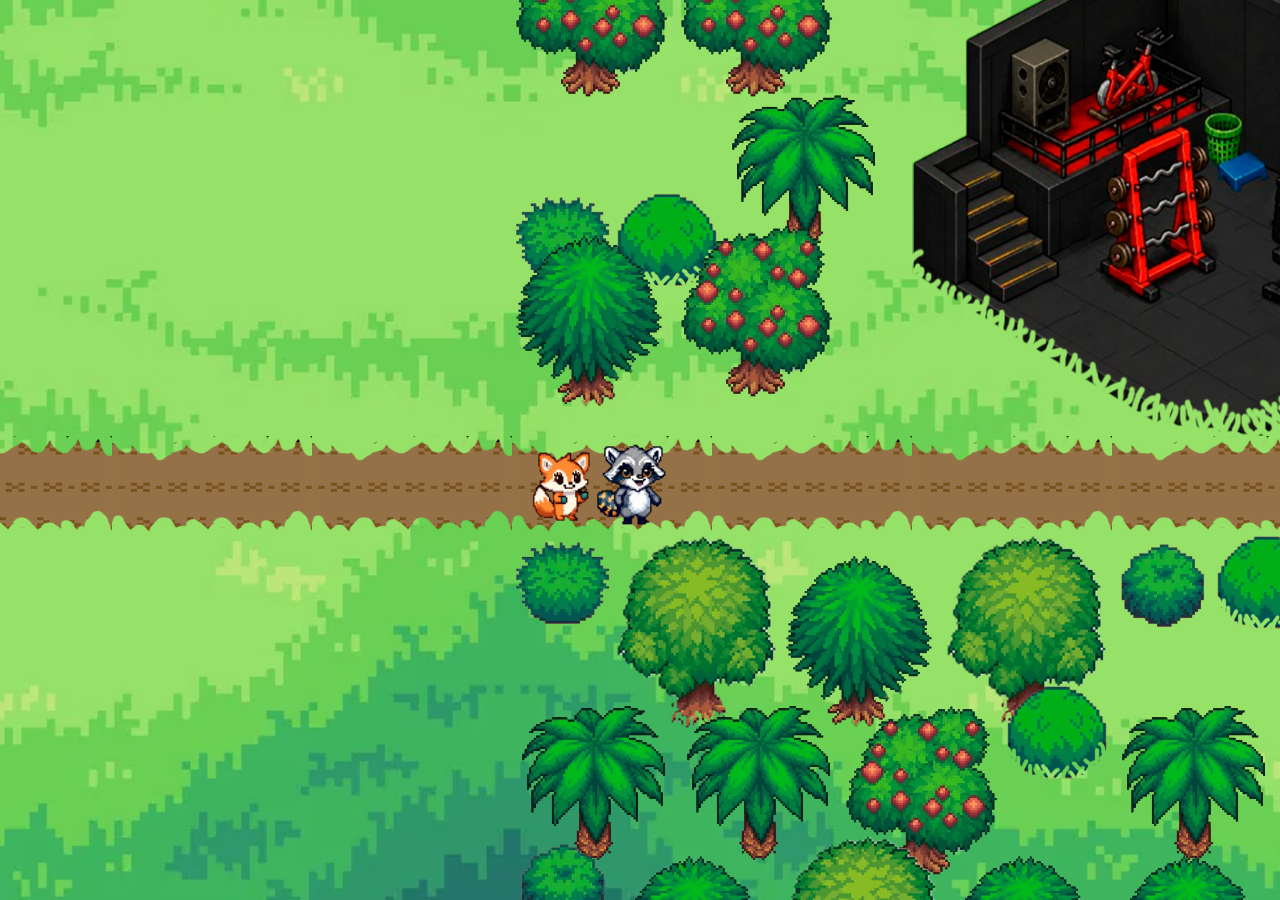
<file: src/index.html>
<!DOCTYPE html>
<html lang="en">
<head>
  <meta charset="UTF-8">
  <meta name="viewport" content="width=device-width, initial-scale=1.0">
  <title>Dumbbell Project</title>
  <link rel="stylesheet" href="css/style.css">
  <link rel="icon" type="image/x-icon" href="pageLogo.png">

</head>
<body>
  <canvas id="gameCanvas"></canvas>
  <script type="module" src="js/game.js"></script>
</body>
</html>
</file>
<file: src/css/style.css>
* {
  margin: 0;
  padding: 0;
  box-sizing: border-box;
}

body {
  overflow: hidden;
  background: #000;
}

#gameCanvas {
  display: block;
}
</file>
